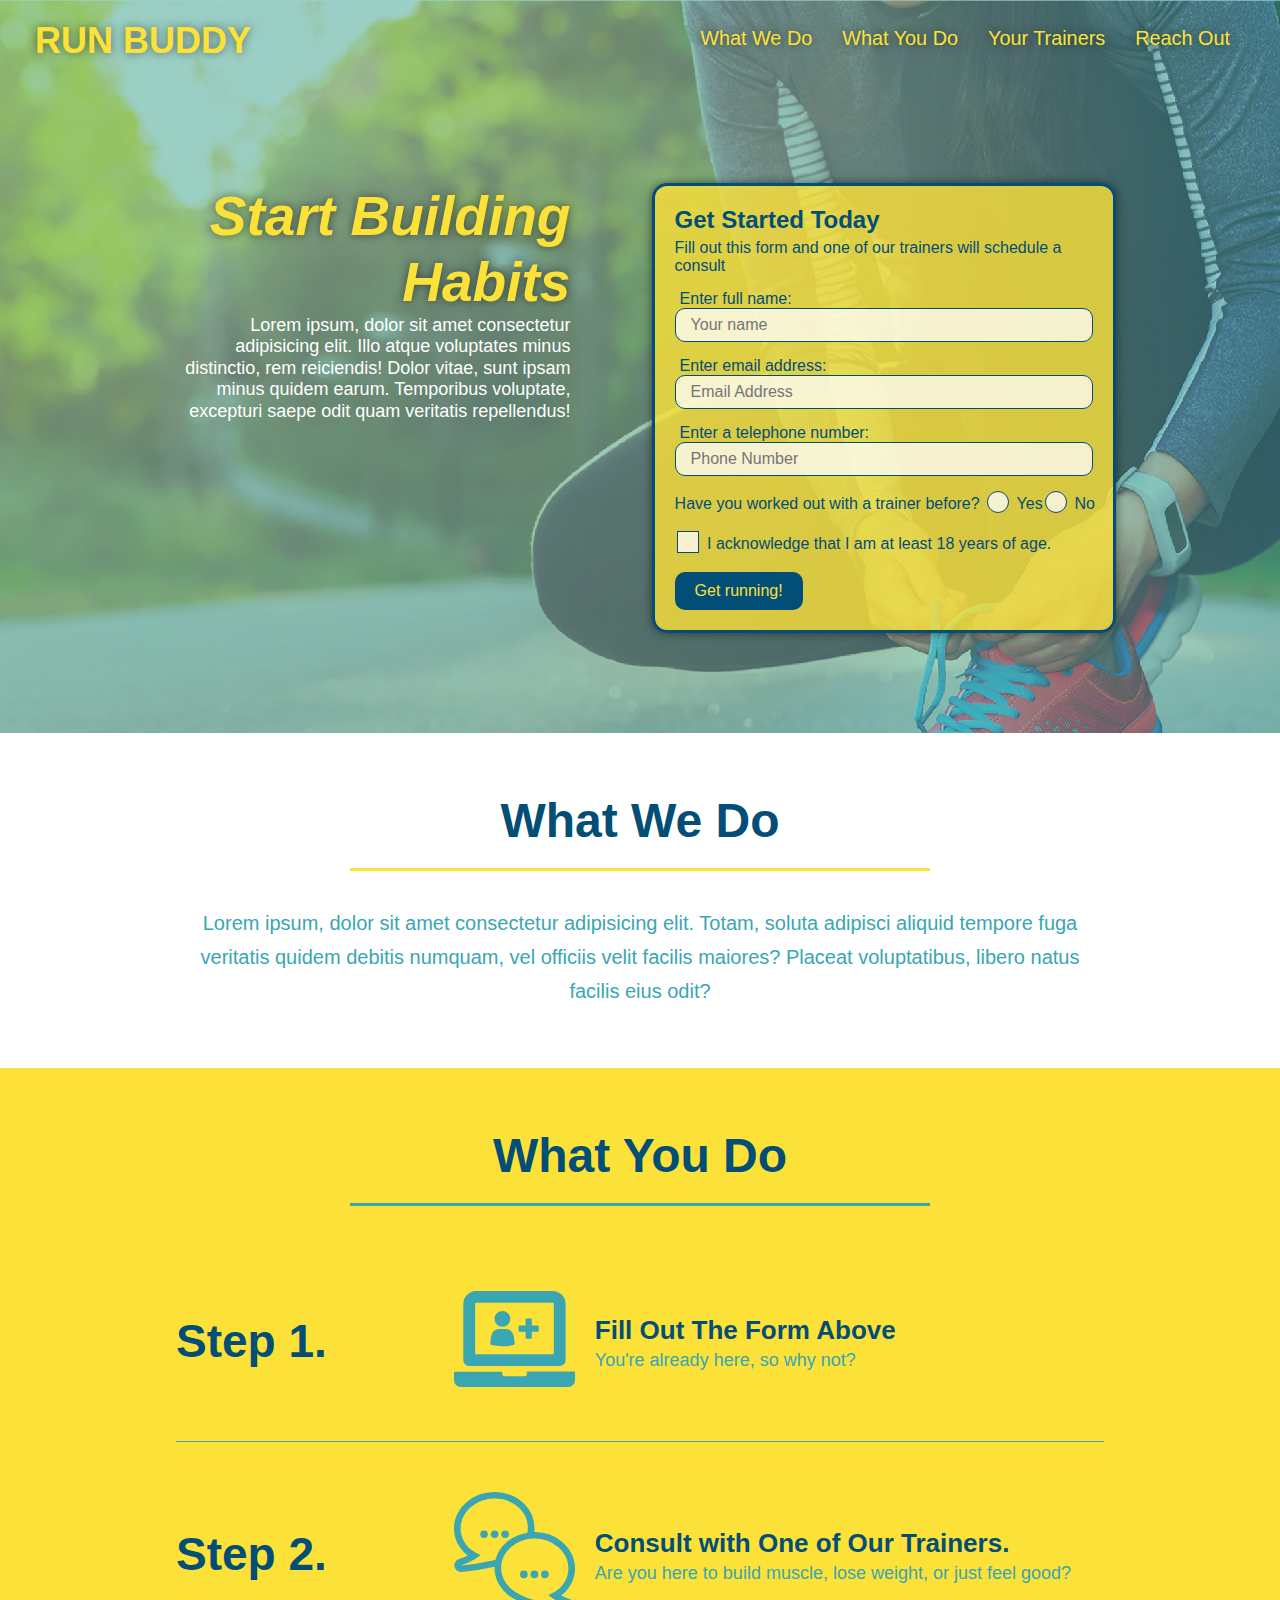
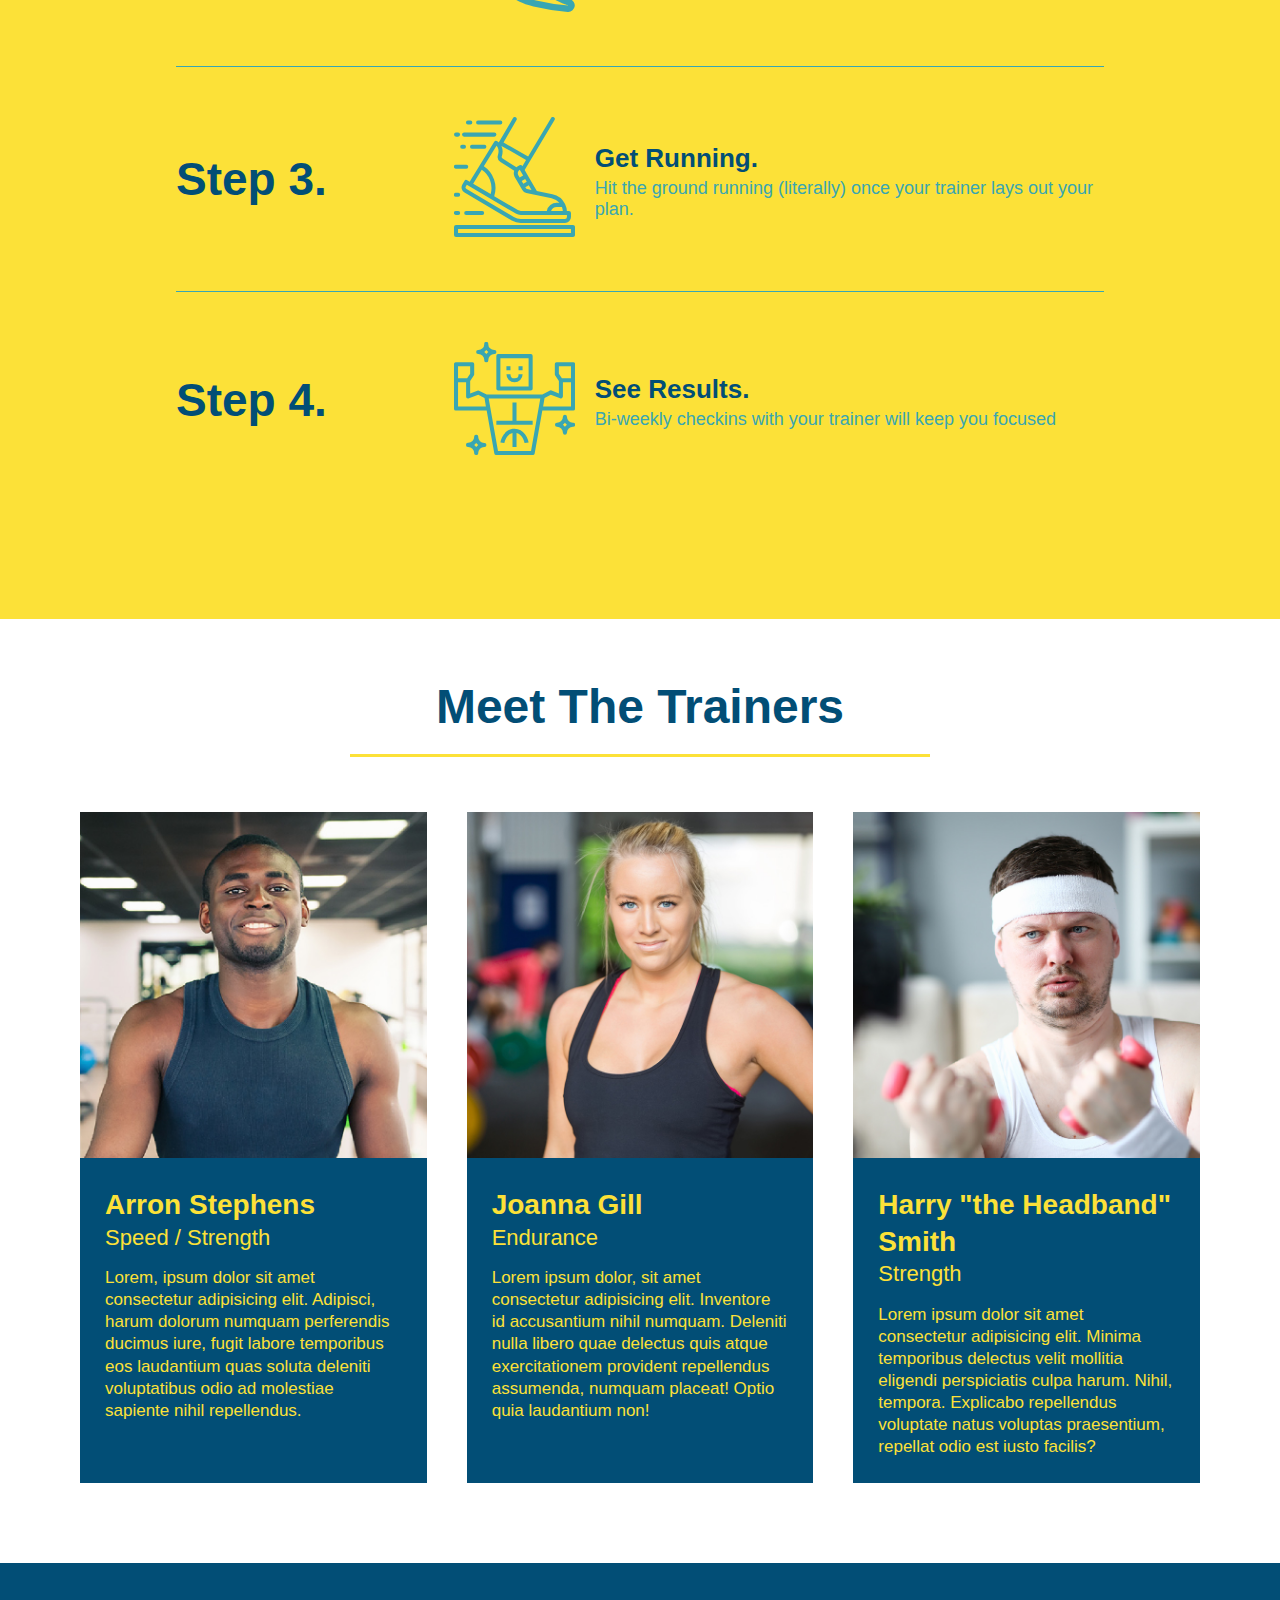
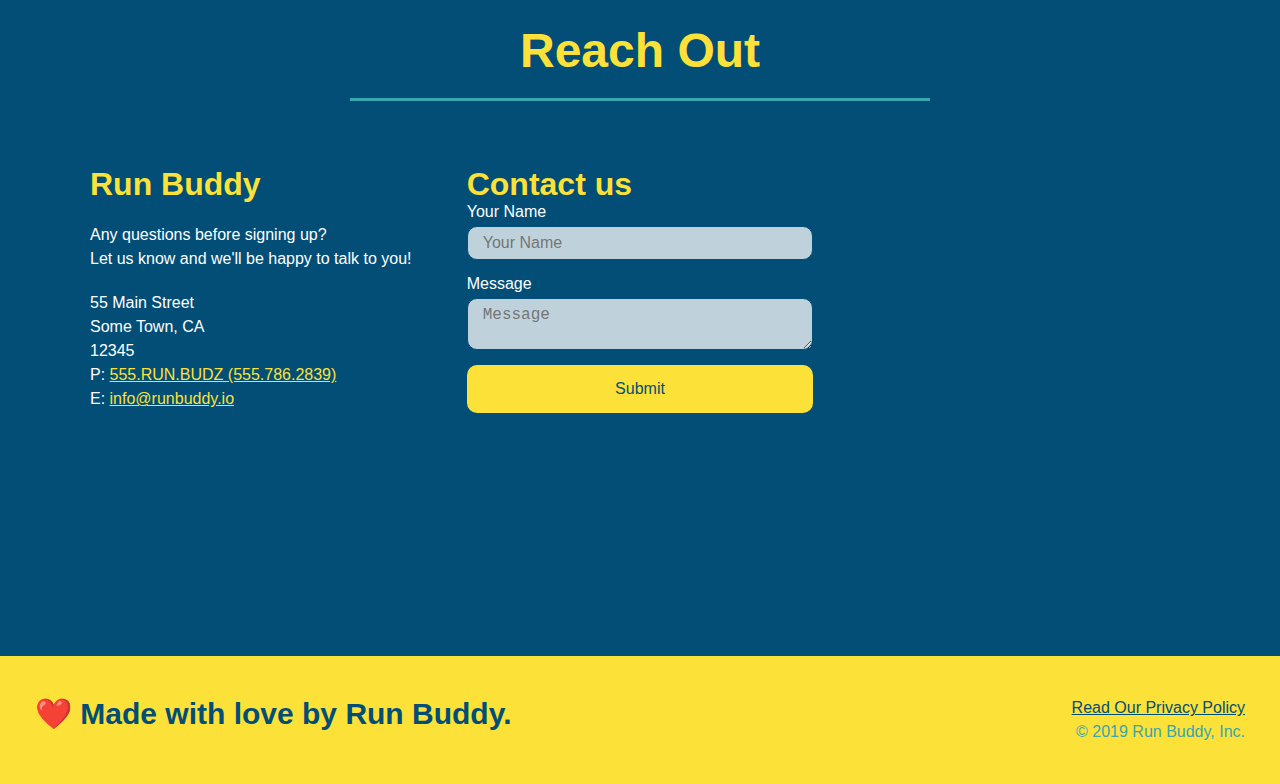
<file: index.html>
<!DOCTYPE html>

<html lang="en">

<head>
  <meta>
  <meta charset="UTF-8">
  <link rel="stylesheet" href="./assets/css/style.css"/>
  <title>Run Buddy</title>
</head>
<!-- navigation -->
<body>
  <header>

    <h1>
       <a href="/">RUN BUDDY</a>
    </h1>
    <nav>
        <!-- Unordered list elements-->
        <ul>
            <!-- List item element -->
            <li>
                <!-- Anchor Element -->
                <a href="#what-we-do">What We Do</a>
            </li>
            <li>
                <a href="#what-you-do">What You Do</a>
            </li>
            <li>
                <a href="#your-trainers">Your Trainers</a>
            </li>
            <li>
                <a href="#reach-out">Reach Out</a>
            </li>
        </ul>
      </nav>
    </header>
    <!-- hero/jumbotron -->
    <section class="hero">
      <div class="hero-cta">
        <h2>Start Building Habits</h2>
        <p>
          Lorem ipsum, dolor sit amet consectetur adipisicing elit. Illo atque voluptates minus distinctio, rem reiciendis! Dolor vitae, sunt ipsam minus quidem earum. Temporibus voluptate, excepturi saepe odit quam veritatis repellendus!
        </p>
      </div>
      <div class="hero-form">
        <h3>Get Started Today</h3>
        <p>Fill out this form and one of our trainers will schedule a consult</p>
      <!-- Add form element -->
      <form>

        <label for="name">Enter full name:</label>
        <input type="text" placeholder="Your name" name="name" id="name" class="form-input">

        <label for="email">Enter email address:</label>
        <input type="email" placeholder="Email Address" name="email" id="email" class="form-input">

        <label for="phone">Enter a telephone number:</label>
        <input type="tel" placeholder="Phone Number" name="phone" id="phone" class="form-input">

        <p>
          Have you worked out with a trainer before?
          <span class="radio-wrapper">
            <input type="radio" name="trainer-confirm" id="trainer-yes" />
            <label for="trainer-yes">Yes</label>
          </span>
          <span class="radio-wrapper">
            <input type="radio" name="trainer-confirm" id="trainer-no" />
            <label for="trainer-no">No</label>
          </span>
        </p>

        <p>
          <span class="checkbox-wrapper">
            <input type="checkbox" name="age-confirm" id="checkbox" />
            <label for="checkbox">I acknowledge that I am at least 18 years of age.</label>
          </span>
        </p>

        <button type="submit">
          Get running!
        </button>

      </form>
      </div>
    </section>
    <!--end hero-->
  
    <!-- "what we do" section -->
  
    <section id="what-we-do" class="intro">
      <div class="flex-row">
  
      <h2 class="section-title primary border">What We Do</h2>
      </div>
      <div class="flex-row">
      <p>Lorem ipsum, dolor sit amet consectetur adipisicing elit. Totam, soluta adipisci aliquid tempore fuga veritatis quidem debitis numquam, vel officiis velit facilis maiores? Placeat voluptatibus, libero natus facilis eius odit?</p>
      </div>
    </section>
    
  
    <!-- "what you do" section -->
  
    <section id="what-you-do" class="steps">
      <div class="flex-row">
  
      <h2 class="section-title secondary-border">What You Do</h2>
      </div>

      <div class="step">
        <h3> Step 1.</h3>
        <div class="step-info">
          <div class="step-img">
          <img src="./assets/images/step-1.svg" alt="" />
          </div>
          <div class="step-text">
            <h4>Fill Out The Form Above</h4>
        <p>You're already here, so why not?</p>
          </div>
        </div>
      </div>

      <div class="step">
        <h3>Step 2.</h3>
        <div class="step-info">
          <div class="step-img">
          <img src="./assets/images/step-2.svg" alt="" />
          </div>
          <div class="step-text">
            <h4>Consult with One of Our Trainers.</h4>
        <p>Are you here to build muscle, lose weight, or just feel good?</p>
          </div>
        </div>
      </div>

      <div class="step">
        <h3>Step 3.</h3>
        <div class="step-info">
          <div class="step-img">
          <img src="./assets/images/step-3.svg" alt="" />
          </div>
          <div class="step-text">
            <h4>Get Running.</h4>
        <p>Hit the ground running (literally) once your trainer lays out your plan.</p>
          </div>
        </div>
      </div>

      <div class="step">
        <h3>Step 4.</h3>
        <div class="step-info">
          <div class="step-img">
          <img src="./assets/images/step-4.svg" alt="" />
          </div>
          <div class="step-text">
            <h4>See Results.</h4>
        <P>Bi-weekly checkins with your trainer will keep you focused</P>
          </div>
        </div>
      </div>

    </section>
  
    
    <!-- "meet the trainers" section -->
  
    <section id="your-trainers">
      <div class="flex-row">
  
      <h2 class="section-title primary-border">Meet The Trainers</h2>
      </div>
      <div class="trainers">
      <article class="trainer">
        <img src="./assets/images/trainer-1.jpg" alt="Arron Stephens in his workout clothes, ready to pump iron" />
          <div class="trainer-bio">
            <h3 class="trainer-name">Arron Stephens</h3>
            <h4 class="trainer-role">Speed / Strength</h4>
            <p>
              Lorem, ipsum dolor sit amet consectetur adipisicing elit. Adipisci, harum dolorum numquam perferendis ducimus iure, fugit labore temporibus eos laudantium quas soluta deleniti voluptatibus odio ad molestiae sapiente nihil repellendus.
            </p>
          </div>
      </article>

<!-- second trainer bio-->

      <article class="trainer">
        <img src="./assets/images/trainer-2.jpg" alt="Joanna Gill cooling off after a workout" />
          <div class="trainer-bio">
            <h3 class="trainer-name">Joanna Gill</h3>
            <h4 class="trainer-role">Endurance</h4>
            <p>
              Lorem ipsum dolor, sit amet consectetur adipisicing elit. Inventore id accusantium nihil numquam. Deleniti nulla libero quae delectus quis atque exercitationem provident repellendus assumenda, numquam placeat! Optio quia laudantium non!
            </p>
          </div>
      </article>

<!--third trainer bio-->

    <article class="trainer">
      <img src="./assets/images/trainer-3.jpg" alt="Harry Smith wearing a headband and lifting comically small pink weights" />
      <div class="trainer-bio">
        <h3 class="trainer-name">Harry "the Headband" Smith</h3>
        <h4 class="trainer-role">Strength</h4>
        <p>
          Lorem ipsum dolor sit amet consectetur adipisicing elit. Minima temporibus delectus velit mollitia eligendi perspiciatis culpa harum. Nihil, tempora. Explicabo repellendus voluptate natus voluptas praesentium, repellat odio est iusto facilis?
        </p>
      </div>
    </div>
    </article>
</section>
    
    <!-- "reach out" section -->
  
    <section id="reach-out" class="contact">
      <div class="flex-row">
  
      <h2 class="section-title secondary-border">Reach Out</h2>
      </div>
    <div class="contact-info">
    <div class="contact-info">
      <div>
        <h3>Run Buddy</h3>

        <p>
          Any questions before signing up?
          <br />
          Let us know and we'll be happy to talk to you!
        </p>

        <address>

          55 Main Street <br />

          Some Town, CA <br />

          12345<br />

          P: <a href="tel:555.786.2839">555.RUN.BUDZ (555.786.2839)</a><br />

          E: <a href="mailto:info@runbuddy.io">info@runbuddy.io</a>

        </address>

      </div>
      <div class="contact-form">
        <h3>Contact us</h3>
        <form>
          <label for="contact-name">Your Name</label>
          <input type="text" id="contact-name" placeholder="Your Name"/>
        </form>

        <form>
          <label for="contact-message">Message</label>
          <textarea id="contact-message" placeholder="Message"></textarea>
          <button type="submit">Submit</button>
        </form>
      </div>
      <iframe src="https://www.google.com/maps/embed?pb=!1m18!1m12!1m3!1d2224.5653811783804!2d-120.42389068218219!3d37.95354005426282!2m3!1f0!2f0!3f0!3m2!1i1024!2i768!4f13.1!3m3!1m2!1s0x8090c46e315aaf1b%3A0xb32d2fcd2023b726!2sMain%20St%2C%20Jamestown%2C%20CA%2095327!5e0!3m2!1sen!2sus!4v1653666644468!5m2!1sen!2sus" frameborder="0" style="border:0" allowfullscreen=""></iframe>
    </div>
  
    </section>

    
  <!-- footer -->

  <footer>

    <h2>❤️ Made with love by Run Buddy.</h2>

    <div>

      <a href="./privacy-policy.html">Read Our Privacy Policy</a><br/>
      &copy; 2019 Run Buddy, Inc.

    </div>

  </footer>


    </body>

</head>
</html>
</file>
<file: assets/css/style.css>
:root {
    --primary-color: #fce138;
    --secondary-color: #024e76;
    --tertiary-color: #39a6b2;
}
* {
    margin: 0;
    padding: 0;
    box-sizing: border-box;
}

body {
    color: var(--tertiary-color);
    font-family: Arial, Helvetica, sans-serif;
}

header {
    padding: 20px 35px;
    background-color: var(--tertiary-color);
    display: flex;
    justify-content: space-between;
    flex-wrap: wrap;
    position: -webkit-sticky;
    position: sticky;
    top: 0;
    background-image: url("../images/hero-bg.jpg");
    background-size: cover;
    background-position: 80%;
    background-attachment: fixed;
    z-index: 9999;
}

header h1 {
    font-weight: bold;
    font-size: 36px;
    color: var(--primary-color);
    margin: 0;
    text-shadow: 0 0 10px rgba(0, 0, 0, 0.5);
}
header a {

    text-decoration: none;
    color: var(--primary-color);
}

header nav {
    margin: 7px 0;
}

header nav ul {
    display: flex;
    flex-wrap: wrap;
    justify-content: space-between;
    align-items: center;
    list-style: none;
}

header nav ul li a {
    padding: 10px 15px;
    font-weight: lighter;
    font-size: 1.55vw;
    text-shadow: 0 0 10px rgba(0, 0, 0, 0.5);
}
header nav ul li a:hover {
    background: var(--primary-color);
    color: var(--secondary-color);
    border-radius: 15px;
    text-shadow: none;
}
.checkbox-wrapper input, .radio-wrapper input {
    opacity: 0;
}
.checkbox-wrapper label, .radio-wrapper label {
    position: relative;
    left: 10px;
    margin: 10px;
    line-height: 1.6;
}
.checkbox-wrapper label::before, .radio-wrapper label::before {
    content: "";
    height: 20px;
    width: 20px;
    background: rgba(255, 255, 255, 0.75);
    border: 1px solid var(--secondary-color);
    position: absolute;
    top: -4px;
    left: -30px;
}
.radio-wrapper label::before {
    border-radius: 50%;
}
.radio-wrapper label::after {
    content: "";
    width: 20px;
    height: 20px;
    border-radius: 50%;
    background: var(--secondary-color);
    position: absolute;
    left: -29px;
    top: -3px;
    background-image: radial-gradient(circle, var(--tertiary-color), var(--secondary-color));
}
.checkbox-wrapper label::after {
    content: "";
    height: 6px;
    width: 14px;
    border-left: 2px solid var(--secondary-color);
    border-bottom: 2px solid var(--secondary-color);
    position: absolute;
    left: -26px;
    top: 1px;
    transform: rotate(-58deg);
}
.checkbox-wrapper input + label::after,
.radio-wrapper input + label::after {
    content: none;
}
footer {
    background: var(--primary-color);
    width: 100%;
    padding: 40px 35px;
    display: flex;
    justify-content: space-between;
    flex-wrap: wrap;
}

footer h2{
    color: var(--secondary-color);
    font-size: 30px;
    margin: 0;
}

footer div {
    line-height: 1.5;
    text-align: right;
}

footer a {
    color: var(--secondary-color);
}

section {
    padding: 60px;
}

/* Hero style start */
.hero {
    background-image: url("../images/hero-bg.jpg");
    background-size: cover;
    background-position: 80%;
    display: flex;
    justify-content: center;
    flex-wrap: wrap;
    align-items: flex-start;
    background-attachment: fixed;
} 

.hero-form h3 {
    font-size: 24px;
    margin: 0;
}

.hero-form p {
    margin: 5px 0 15px 0;
}

.form-input {
    border: 1px solid var(--secondary-color);
    display: block;
    padding: 7px 15px;
    font-size: 16px;
    color: var(--secondary-color);
    width: 100%;
    margin-bottom: 15px;
    border-radius: 10px;
    background-color: rgba(255, 255, 255, 0.75);
}
.form-input:focus {
    background-color: rgba(255, 255, 255, 1);
    outline: none;
}
.hero-form {
    border: solid 3px var(--secondary-color);
    background-color: rgba(252, 225, 56, 0.8);
    padding: 20px;
    color: var(--secondary-color);
    width: 40%;
    margin: 3.5%;
    box-shadow: 0 0 10px rgba(0, 0, 0, 0.5);
    border-radius: 15px;
}

.hero-form label {
    margin: 0 5px;
}

.hero-form button {
    color: var(--primary-color);
    background-color: var(--secondary-color);
    border: none;
    padding: 10px 20px;
    font-size: 16px;
    border-radius: 10px;
}
.hero-form button:hover {
    background-color: var(--tertiary-color);
}
.hero-cta {
    width: 35%;
    text-align: right;
    margin: 3.5%;
    color: #fff;
    font-size: 18px;
    line-height: 1.2;
}
.hero-cta h2 {
    font-style: italic;
    font-size: 55px;
    color: var(--primary-color);
    text-shadow: 0 0 10px rgba(0, 0, 0, 0.5);
}
/* Hero style end*/

.intro p {
    line-height: 1.7;
    color: var(--tertiary-color);
    width: 80%;
    font-size: 20px;
    margin: 0 auto;
    text-align: center;
}

.steps {
    background: var(--primary-color);
}
.step {
    margin: 50px auto;
    padding-bottom: 50px;
    width: 80%;
    display: flex;
    flex-wrap: wrap;
    align-items: center;
    justify-content: space-between;
}
.step:not(:last-child) {
    border-bottom: 1px solid var(--tertiary-color);
}
.step h3 {
    color: var(--secondary-color);
    font-size: 46px;
    flex: 1 30%;
}
.step-info {
    flex: 2 70%;
    display: flex;
    flex-wrap: wrap;
    align-items: center;
}
.step-img {
    flex: 1 12%;
    margin-right: 20px;
}
.step-img img {
    max-width: 100%;
} 

.step-text {
    color: var(--tertiary-color);
    font-size: 18px;
    flex: 12;
}
.step-text h4 {
    font-size: 26px;
    line-height: 1.5;
    color: var(--secondary-color);
}
.section-title {
    font-size: 48px;
    color: var(--secondary-color);
    border-bottom: 3px solid var(--primary-color);
    padding-bottom: 20px;
    text-align: center;
    margin: 0 auto 35px auto;
    width: 50%;
}

.primary-border {
    border-color: var(--primary-color);
}

.secondary-border {
    border-color: var(--tertiary-color);
}

.trainers {
    width: 100%;
    margin: 0 auto;
    display: flex;
    flex-wrap: wrap;
    justify-content: space-around;
}

.trainer {
    margin: 20px;
    background: var(--secondary-color);
    color: var(--primary-color);
    flex: 1;
}

.trainer img {
    width: 100%;
}

.trainer-bio {
    padding: 25px;
    line-height: 1.3;
}

.trainer-bio h3 {
    font-size: 28px;
}

.trainer-bio h4 {
    font-weight: lighter;
    font-size: 22px;
    margin-bottom: 15px;
}

.trainer-bio p {
    font-size: 17px;
}

.contact {
    background: var(--secondary-color);
}

.contact h2 {
    color: var(--primary-color);
}
.contact-info {
    display: flex;
    justify-content: space-between;
    flex-wrap: wrap;
}
.contact-info > * {
    flex: 1;
    margin: 15px;
}
.contact-info iframe {
    height: 400px;
}

.contact-info div {
    color: white;
}

.contact-info h3 {
    color: var(--primary-color);
    font-size: 32px;
}

.contact-info p, .contact-info address {
    margin: 20px 0;
    line-height: 1.5;
    font-size: 16px;
    font-style: normal;
}
.contact-form input, .contact-form textarea {
    border: 1px solid var(--secondary-color);
    display: block;
    padding: 7px 15px;
    font-size: 16px;
    color: var(--secondary-color);
    width: 100%;
    margin-bottom: 15px;
    margin-top: 5px;
    border-radius: 10px;
    background-color: rgba(255,255,255, 0.75);
}
.contact-form input:focus, .contact-form textarea:focus {
    background-color: rgba(255,255,255, 1);
    outline: none;
}
.contact-form button {
    width: 100%;
    border: none;
    background: var(--primary-color);
    color: var(--secondary-color);
    text-align: center;
    padding: 15px 0;
    font-size: 16px;
    border-radius: 10px;
}
.contact-form button:hover {
    color: var(--primary-color);
    background: var(--tertiary-color);
}
.contact-info a {
    color: var(--primary-color);
}
.text-left {
    text-align: left;
}

.text-right {
    text-align: right;
}
.flex-row {
    display: flex;
}

@media screen and (max-width: 980px) {
    header {
        padding-bottom: 0;
        justify-content: center;
        position: relative;
    }
    header h1 {
        width: 100%;
        text-align: center;
    }
    header nav ul {
        margin-top: 20px;
        width: 100%;
        justify-content: center;
    }
    header nav ul li a {
        font-size: 20px;
    }
    footer h2, footer div {
        text-align: center;
        width: 100%;
    }
    .hero-cta, .hero-form {
        width: 100%;
    }
    .hero-cta {
        text-align: center;
    }
    .section-title {
        width: 80%;
    }
    .trainer {
        flex: 0 70%;
    }
    .contact-info iframe {
        flex: 1 100%;
    }
}
@media screen and (max-width: 768px) {
    section {
        padding: 30px 15px;
    }
    .step h3 {
        flex: 1 100%;
        text-align: center;
    }
    .step-info {
        flex: 2 100%;
        text-align: center;
        justify-content: center;
    }
    .step-img {
        flex: 0 32%;
        margin-right: 0;
        margin-top: 15px;
        margin-bottom: 15px;
    }
    .step-text {
        flex: 100%;
    }
}

@media screen and (max-width: 575px) {
    .hero-form button {
        width: 100%;
    }
    .section-title {
        width: 95%;
    }
    .into p {
        width: 100%;
    }
    .trainer {
        flex: 0 100%;
    }
    .contact-info {
        text-align: center;
    }
    .contact-info > * {
        flex: 0 100%;
    }
    .contact-form {
        order: 3;
    }
}
</file>
